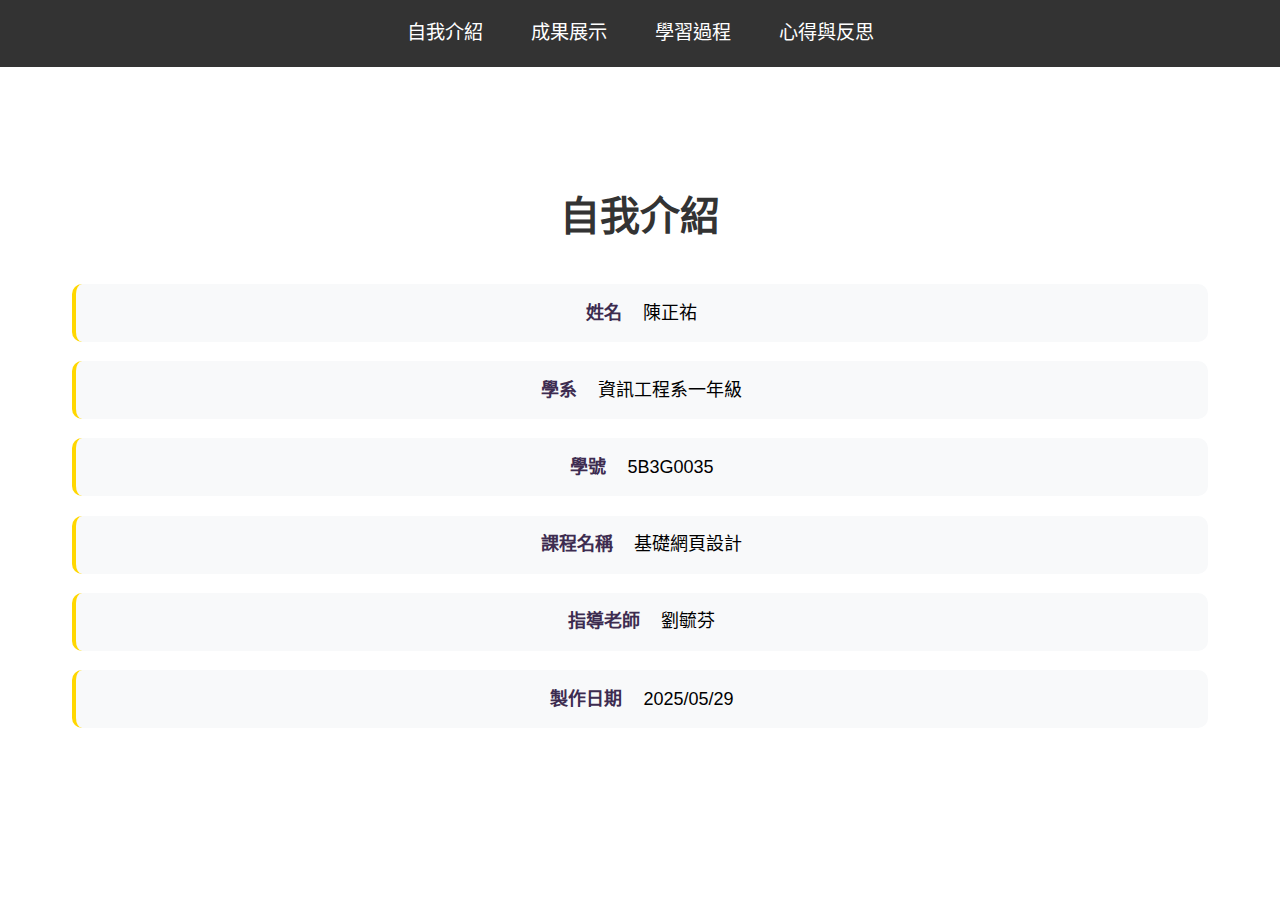
<file: index.html>
<!DOCTYPE html>
<html lang="zh-TW">
<head>
    <meta charset="UTF-8">
    <meta name="viewport" content="width=device-width, initial-scale=1.0">
    <title>我的個人網站</title>
    <link rel="stylesheet" href="styles.css">
    <link rel="stylesheet" href="https://cdnjs.cloudflare.com/ajax/libs/font-awesome/5.15.4/css/all.min.css">
</head>
<body>
    <nav class="navbar">
        <div class="hamburger">
            <i class="fas fa-bars"></i>
        </div>
        <ul class="nav-links">
            <li><a href="#" onclick="showSection('about')">自我介紹</a></li>
            <li><a href="#" onclick="showSection('portfolio')">成果展示</a></li>
            <li><a href="#" onclick="showSection('learning')">學習過程</a></li>
            <li><a href="#" onclick="showSection('thoughts')">心得與反思</a></li>
        </ul>
    </nav>

    <div class="content">
        <section id="about" class="section active">
            <h1>自我介紹</h1>
                <div class="info-item">
                    <span class="label">姓名</span>
                    陳正祐
                </div>
                <div class="info-item">
                    <span class="label">學系</span>
                    資訊工程系一年級
                </div>
                <div class="info-item">
                    <span class="label">學號</span>
                    5B3G0035
                </div>
                <div class="info-item">
                    <span class="label">課程名稱</span>
                    基礎網頁設計
                </div>
                <div class="info-item">
                    <span class="label">指導老師</span>
                    劉毓芬
                </div>
                <div class="info-item">
                    <span class="label">製作日期</span>
                    2025/05/29
                </div>
            </div>
        </section>

        <section id="portfolio" class="section">
            <h1>成果展示</h1>
            <div class="portfolio-container">
                <!-- HTML 作品 -->
                <div class="file-card">
                    <div class="file-icon">
                        <i class="fab fa-html5 html-icon"></i>
                    </div>
                    <h3>HTML 基礎語法練習</h3>
                    <p class="work-description">
                        練習HTML基礎標籤的使用：<br>
                        標題、段落、清單、表格
                    </p>
                    <a href="html結果展示/基礎語法練習.html" class="file-link" target="_blank">查看作品</a>
                </div>

                <div class="file-card">
                    <div class="file-icon">
                        <i class="fab fa-html5 html-icon"></i>
                    </div>
                    <h3>HTML 表單設計</h3>
                    <p class="work-description">
                        製作各種表單元素：<br>
                        輸入框、選單、單選、複選、formspree
                    </p>
                    <a href="html結果展示/表單.html" class="file-link" target="_blank">查看作品</a>
                </div>

                <!-- CSS 作品 -->
                <div class="file-card">
                    <div class="file-icon">
                        <i class="fab fa-css3-alt css-icon"></i>
                    </div>
                    <h3>CSS 陰影效果</h3>
                    <p class="work-description">
                        實作文字和區塊陰影：<br>
                        多重陰影
                    </p>
                    <a href="css結果展示/filter3.html" class="file-link" target="_blank">查看作品</a>
                </div>

                <div class="file-card">
                    <div class="file-icon">
                        <i class="fab fa-css3-alt css-icon"></i>
                    </div>
                    <h3>CSS RWD漢堡設計</h3>
                    <p class="work-description">
                        響應式網頁設計：<br>
                        漢堡選單、文字格式改變
                    </p>
                    <a href="css結果展示/week 12/飛機.html" class="file-link" target="_blank">查看作品</a>
                </div>

                <!-- JavaScript 作品 -->
                <div class="file-card">
                    <div class="file-icon">
                        <i class="fab fa-js js-icon"></i>
                    </div>
                    <h3>JavaScript 甜點選擇投票</h3>
                    <p class="work-description">
                        互動投票系統：<br>
                        投票功能、即時統計
                    </p>
                    <a href="js結果報告/甜點.html" class="file-link" target="_blank">查看作品</a>
                </div>

                <div class="file-card">
                    <div class="file-icon">
                        <i class="fab fa-js js-icon"></i>
                    </div>
                    <h3>JavaScript 成績等級計算</h3>
                    <p class="work-description">
                        成績計算系統：<br>
                        輸入驗證、等級判定
                    </p>
                    <a href="js結果報告/work1.html" class="file-link" target="_blank">查看作品</a>
                </div>
            </div>
        </section>

        <section id="learning" class="section">
            <h1>學習過程</h1>
            <div class="timeline">
                <div class="timeline-item">
                    <h3>初期階段</h3>
                    <p>最開始我是在YouTube上面找影片亂看亂學沒有一個明確的方向跟目標</p>
                </div>
                <div class="timeline-item">
                    <h3>進階學習</h3>
                    <p>剛開始學html、css的時候都感覺還可以懂，到js的時候就開始有點難度了</p>
                </div>
                <div class="timeline-item">
                    <h3>實作階段</h3>
                    <p>老師每周都會教新的內容並且要我們用今天所學的再做一個總結作業出來。我覺得在做網站時使用AI是一個節省時間的方式，但是前提是要懂原理，不然前面都是白學的。而且AI的結果並不是百分百正確，所以還是要自己再做一次確認。</p>
                </div>
            </div>
        </section>

        <section id="thoughts" class="section">
            <h1>心得與反思</h1>
            <div class="reflection">
                <h3>學習心得</h3>
                <p>在這門課程中，我學習到了網頁開發的基礎知識，從最初的HTML結構到CSS樣式，再到JavaScript的互動功能。謝謝老師的教導，讓我學到了很多東西，也讓我對網頁開發有了更深的了解。</p>
                
                <h3>遇到的挑戰</h3>
                <p>在學習過程中，最具挑戰性的部分是理解並使用JavaScript，因為JavaScript的語法跟其他語言不太一樣，所以需要花時間去理解。</p>
                
                <h3>未來展望</h3>
                <p>因為我本身都會在網路上交易虛擬商品，所以我希望未來可以做出一個具有登入帳密系統並且可以網站付款的功能網站。(有嘗試過，但目前都是失敗的)</p>
            </div>
        </section>
    </div>

    <script src="script.js"></script>
</body>
</html>
</file>
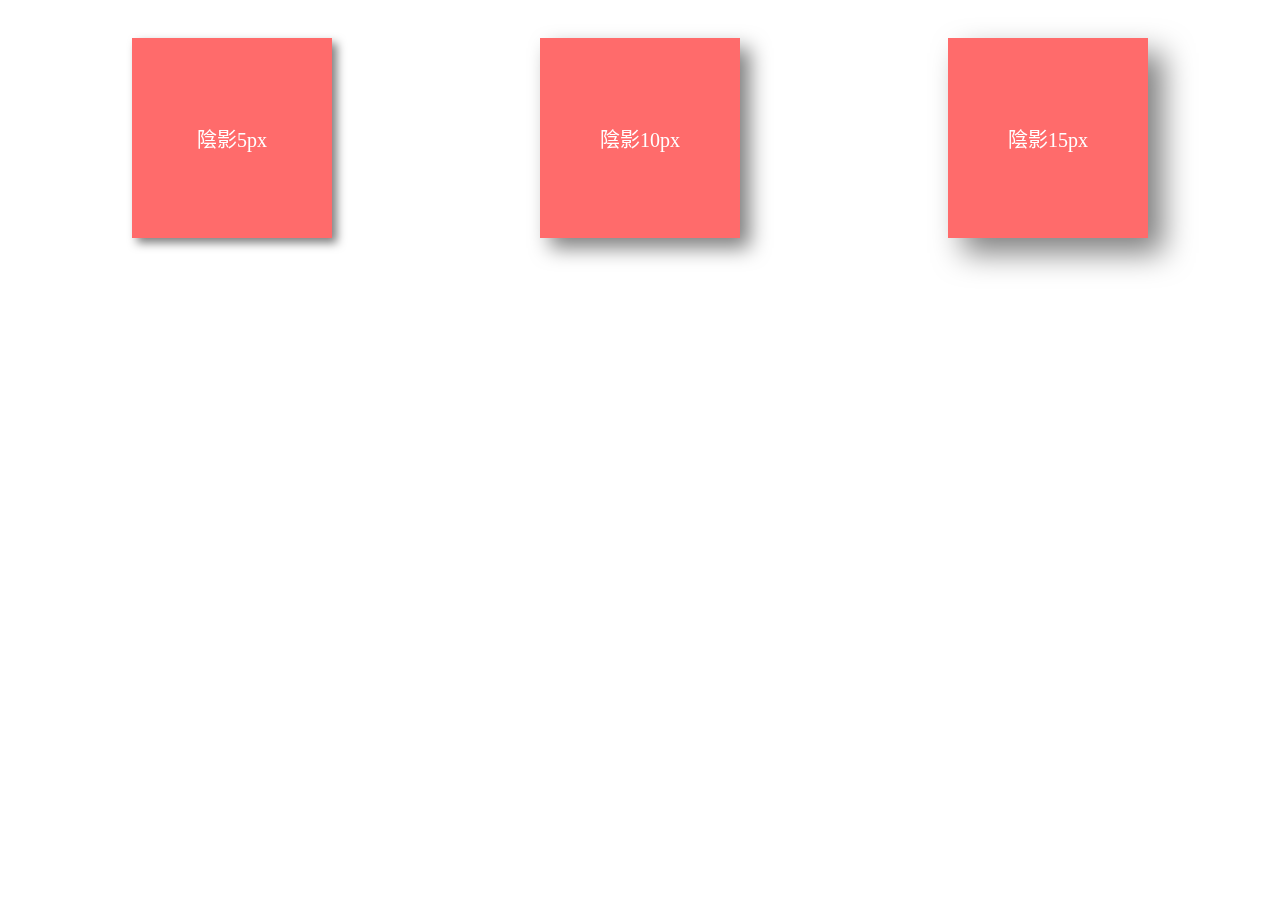
<file: css結果展示/filter3.html>
<!DOCTYPE html>
<html lang="zh-TW">
<head>
    <meta charset="UTF-8">
    <meta name="viewport" content="width=device-width, initial-scale=1.0">
    <title>陰影效果</title>
    <style>
        .shadow-container {
            display: flex;
            justify-content: space-around;
            padding: 20px;
        }
        
        .shadow-item {
            width: 200px;
            height: 200px;
            background-color: #ff6b6b;
            margin: 10px;
            display: flex;
            justify-content: center;
            align-items: center;
            color: white;
            font-size: 20px;
        }

        .shadow-1 {
            filter: drop-shadow(5px 5px 5px rgba(0,0,0,0.5));
        }

        .shadow-2 {
            filter: drop-shadow(10px 10px 10px rgba(0,0,0,0.5));
        }

        .shadow-3 {
            filter: drop-shadow(15px 15px 15px rgba(0,0,0,0.5));
        }
    </style>
</head>
<body>
    <div class="shadow-container">
        <div class="shadow-item shadow-1">陰影5px</div>
        <div class="shadow-item shadow-2">陰影10px</div>
        <div class="shadow-item shadow-3">陰影15px</div>
    </div>
</body>
</html>
</file>
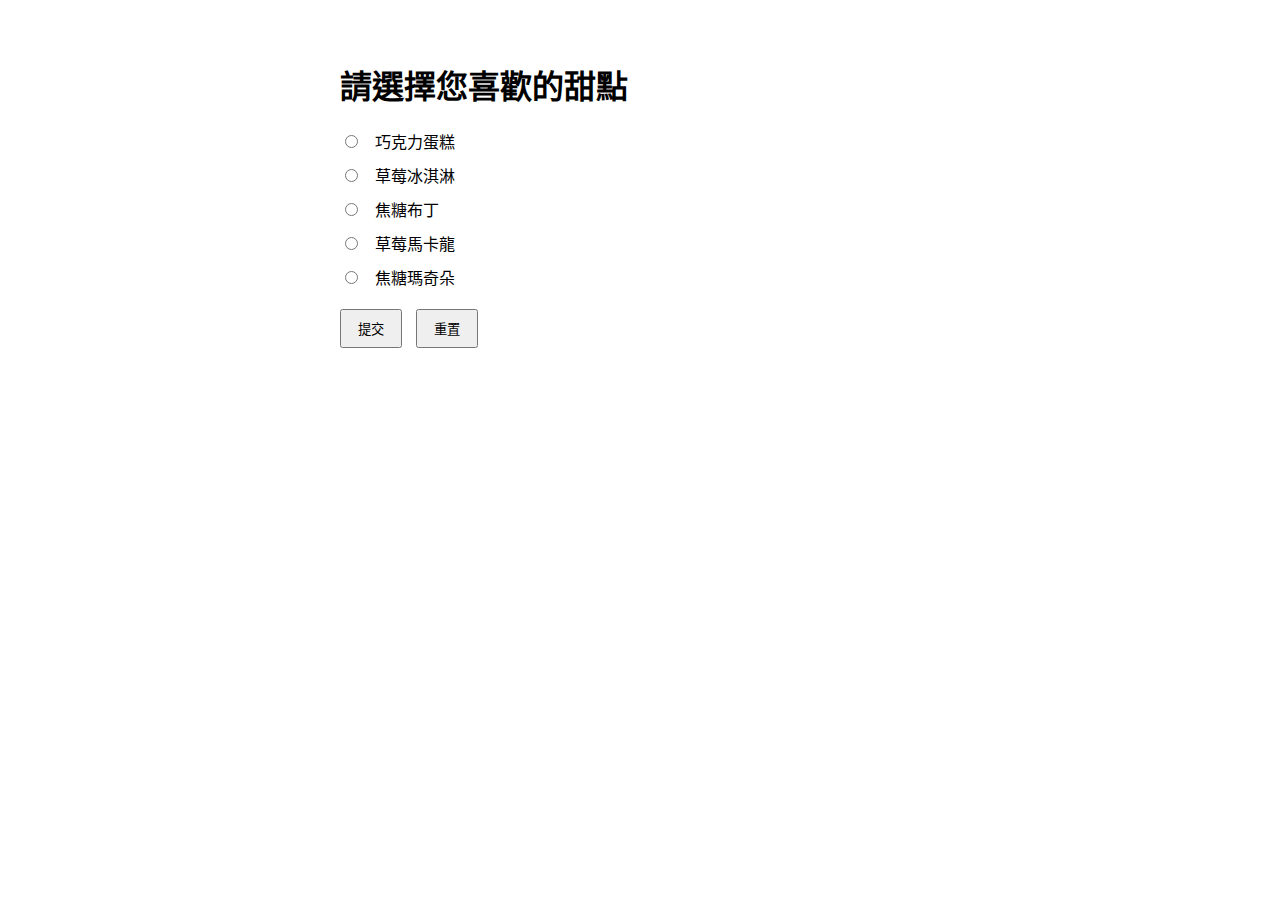
<file: js結果報告/甜點.html>
<!DOCTYPE html>
<html lang="zh-TW">
<head>
    <meta charset="UTF-8">
    <meta name="viewport" content="width=device-width, initial-scale=1.0">
    <title>甜點選擇</title>
    <style>
        body {
            font-family: Arial, sans-serif;
            max-width: 600px;
            margin: 20px auto;
            padding: 20px;
        }
        .form-group {
            margin-bottom: 20px;
        }
        .dessert-option {
            margin: 10px 0;
        }
        .dessert-option label {
            margin-left: 10px;
            cursor: pointer;
        }
        button {
            padding: 8px 16px;
            margin-right: 10px;
            cursor: pointer;
        }
    </style>
</head>
<body>
    <h1>請選擇您喜歡的甜點</h1>
    <div class="form-group">
        <div class="dessert-option">
            <input type="radio" name="dessert" id="cake" value="巧克力蛋糕">
            <label for="cake">巧克力蛋糕</label>
        </div>
        <div class="dessert-option">
            <input type="radio" name="dessert" id="icecream" value="草莓冰淇淋">
            <label for="icecream">草莓冰淇淋</label>
        </div>
        <div class="dessert-option">
            <input type="radio" name="dessert" id="pudding" value="焦糖布丁">
            <label for="pudding">焦糖布丁</label>
        </div>
        <div class="dessert-option">
            <input type="radio" name="dessert" id="macaron" value="草莓馬卡龍">
            <label for="macaron">草莓馬卡龍</label>
        </div>
        <div class="dessert-option">
            <input type="radio" name="dessert" id="tiramisu" value="焦糖瑪奇朵">
            <label for="tiramisu">焦糖瑪奇朵</label>
        </div>
    </div>
    <div class="form-group">
        <button onclick="submitSelection()">提交</button>
        <button onclick="resetSelection()">重置</button>
    </div>

    <script>
        function submitSelection() {
            const selectedDessert = document.querySelector('input[name="dessert"]:checked');
            
            if (!selectedDessert) {
                alert("請選擇一個甜點！");
                return;
            }
            
            const url = new URL(window.location.href);
            url.searchParams.set('dessert', selectedDessert.value);
            window.history.pushState({}, '', url);
            
            alert("你選擇了：" + selectedDessert.value);
        }

        function resetSelection() {
            const radioButtons = document.getElementsByName('dessert');
            radioButtons.forEach(radio => {
                radio.checked = false;
            });
        }
    </script>
</body>
</html>
</file>
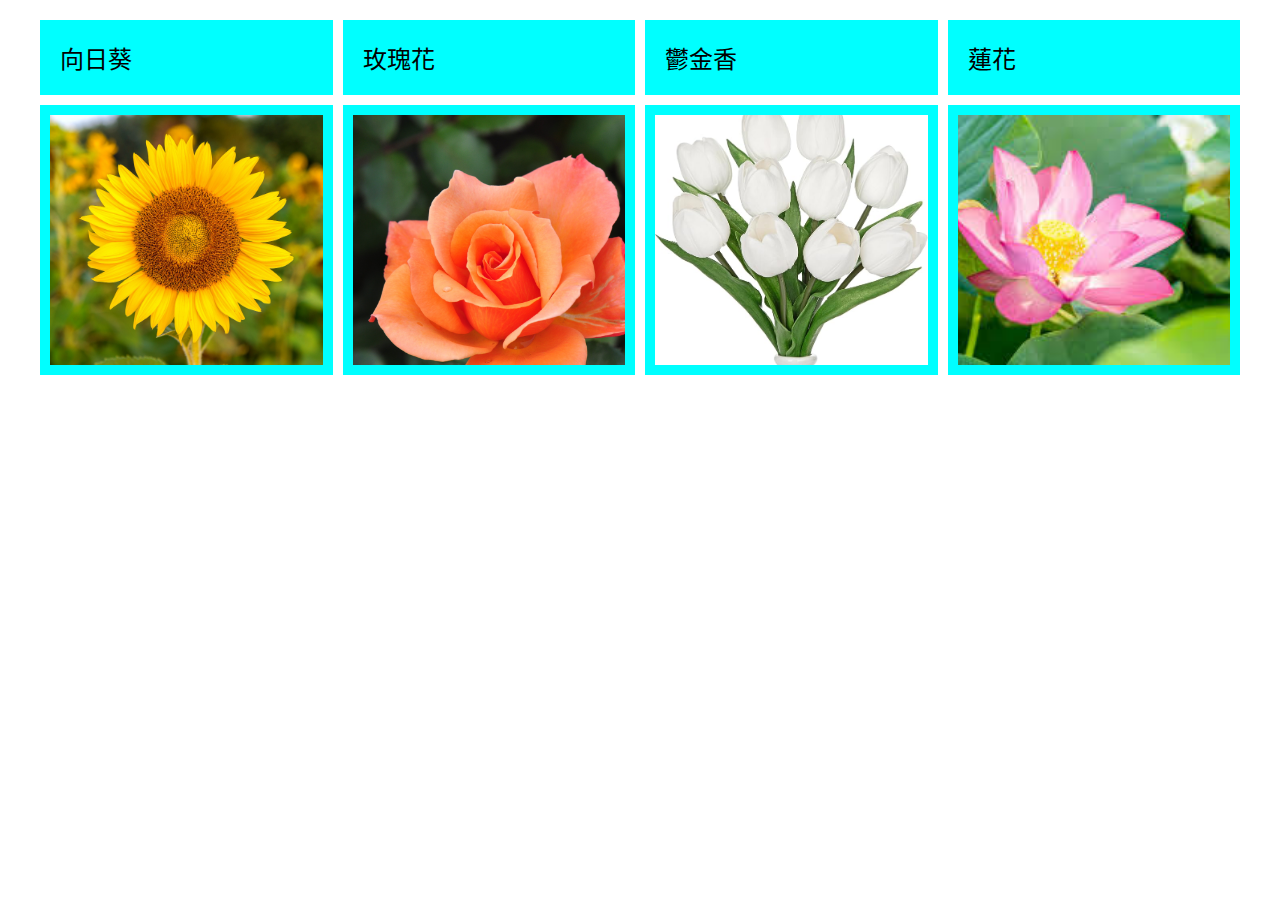
<file: css結果展示/week 12/flower.html>
<!DOCTYPE html>
<html lang="zh-TW">
<head>
    <meta charset="UTF-8">
    <meta name="viewport" content="width=device-width, initial-scale=1.0">
    <title>花卉展示</title>
    <style>
        body {
            margin: 0;
            padding: 20px;
            background-color: #ffffff;
            font-family: Arial, sans-serif;
        }
        .container {
            display: grid;
            grid-template-columns: repeat(4, 1fr);
            gap: 10px;
            max-width: 1200px;
            margin: 0 auto;
        }
        .flower-title {
            background-color: #00ffff;
            padding: 20px;
            text-align: left;
            font-size: 24px;
            margin: 0;
        }
        .flower-image-container {
            background-color: #00ffff;
            padding: 10px;
        }
        .flower-image {
            width: 100%;
            height: 250px;
            object-fit: cover;
            display: block;
        }
    </style>
</head>
<body>
    <div class="container">
        <!-- 第一行：標題 -->
        <div class="flower-title">向日葵</div>
        <div class="flower-title">玫瑰花</div>
        <div class="flower-title">鬱金香</div>
        <div class="flower-title">蓮花</div>
        
        <!-- 第二行：圖片 -->
        <div class="flower-image-container">
            <img src="向日葵.jpg" alt="向日葵" class="flower-image">
        </div>
        <div class="flower-image-container">
            <img src="玫瑰花.jpg" alt="玫瑰花" class="flower-image">
        </div>
        <div class="flower-image-container">
            <img src="鬱金香.jpg" alt="鬱金香" class="flower-image">
        </div>
        <div class="flower-image-container">
            <img src="蓮花.jpg" alt="蓮花" class="flower-image">
        </div>
    </div>
</body>
</html>
</file>
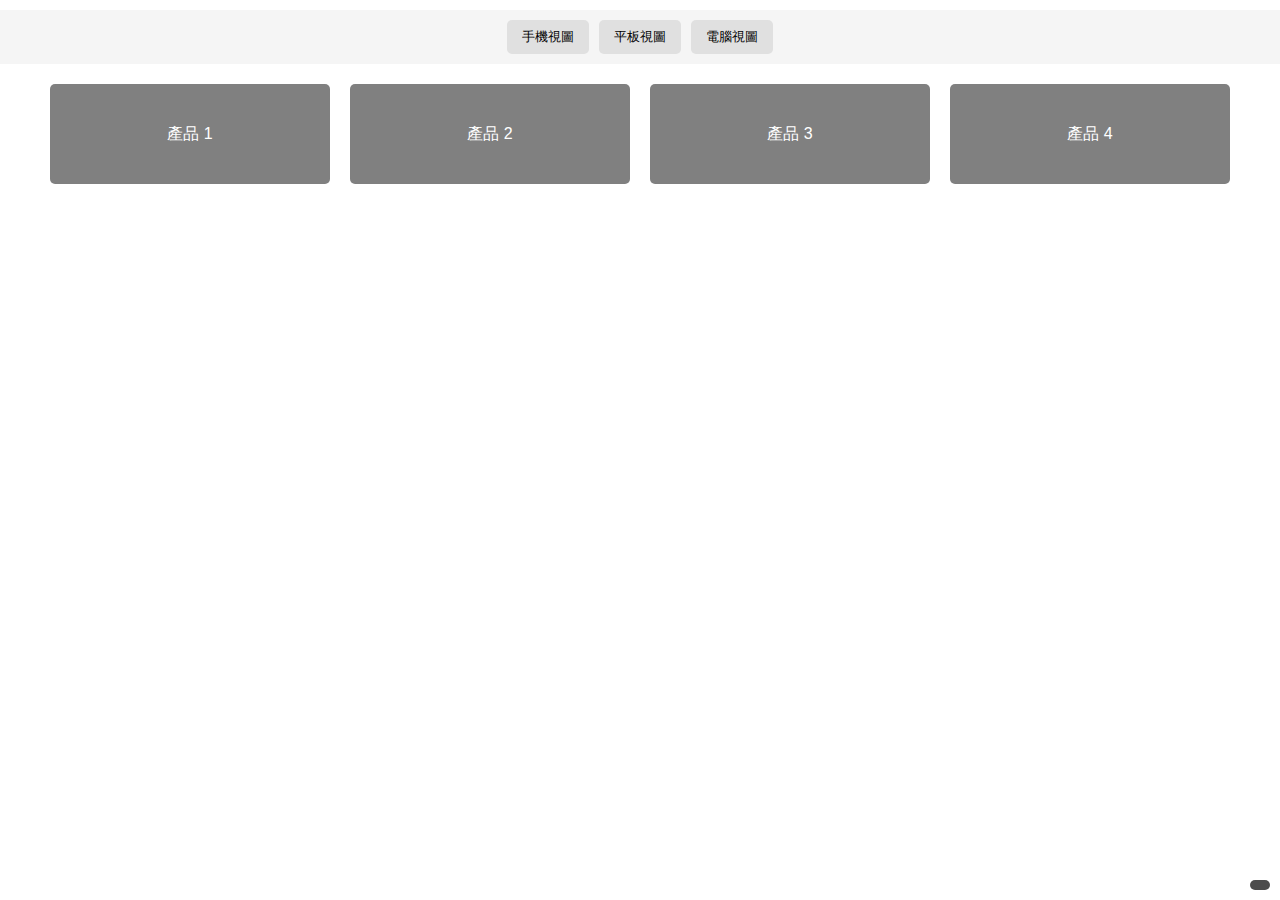
<file: css結果展示/week 12/rwd-layout.html>
<!DOCTYPE html>
<html>
<head>
    <meta charset="UTF-8">
    <meta name="viewport" content="width=device-width, initial-scale=1.0">
    <title>RWD Layout</title>
    <link rel="stylesheet" href="rwd-layout.css">
</head>
<body>
    <div class="viewport-controls">
        <button class="view-btn" data-width="500">手機視圖</button>
        <button class="view-btn" data-width="1000">平板視圖</button>
        <button class="view-btn" data-width="1251">電腦視圖</button>
    </div>

    <div id="view-indicator" class="view-indicator"></div>

    <div class="list">
        <div class="item">產品 1</div>
        <div class="item">產品 2</div>
        <div class="item">產品 3</div>
        <div class="item">產品 4</div>
    </div>

    <script>
        document.querySelectorAll('.view-btn').forEach(button => {
            button.addEventListener('click', function() {
                const width = this.getAttribute('data-width');
                const viewIndicator = document.getElementById('view-indicator');
                
                // 重置所有按鈕的狀態
                document.querySelectorAll('.view-btn').forEach(btn => {
                    btn.classList.remove('active');
                });
                
                // 激活當前按鈕
                this.classList.add('active');
                
                // 調整視口大小和顯示指示器
                if (width === '100%') {
                    // 重置視口
                    document.querySelector('meta[name="viewport"]').setAttribute('content', 'width=device-width, initial-scale=1.0');
                    document.body.style.width = '';
                    document.body.style.margin = '';
                    document.body.style.boxShadow = '';
                    document.body.style.padding = '';
                    document.body.style.borderRadius = '';
                    document.body.style.backgroundColor = '';
                    viewIndicator.textContent = '';
                    
                    // 移除設備標籤
                    const deviceLabel = document.getElementById('device-label');
                    if (deviceLabel) {
                        deviceLabel.remove();
                    }
                } else {
                    // 設置固定寬度和外框
                    document.body.style.width = width + 'px';
                    document.body.style.margin = '20px auto';
                    document.body.style.boxShadow = '0 0 20px rgba(0, 0, 0, 0.5)';
                    document.body.style.padding = '10px';
                    document.body.style.borderRadius = '10px';
                    document.body.style.backgroundColor = '#fff';
                    viewIndicator.textContent = `當前視圖寬度: ${width}px`;
                    
                    // 創建或更新設備標籤
                    let deviceLabel = document.getElementById('device-label');
                    if (!deviceLabel) {
                        deviceLabel = document.createElement('div');
                        deviceLabel.id = 'device-label';
                        document.body.prepend(deviceLabel);
                    }
                    
                    // 設置樣式和顯示設備類型，但不應用樣式變化
                    if (parseInt(width) <= 500) {
                        deviceLabel.textContent = '手機視圖';
                        deviceLabel.className = 'device-label mobile-label';
                    } else if (parseInt(width) <= 1250) {
                        deviceLabel.textContent = '平板視圖';
                        deviceLabel.className = 'device-label tablet-label';
                    } else {
                        deviceLabel.textContent = '電腦視圖';
                        deviceLabel.className = 'device-label desktop-label';
                    }
                }
            });
        });
        
        // 預設設置為完整視圖
        document.querySelector('[data-width="100%"]').classList.add('active');
    </script>
    
    <style>
        /* 視圖控制按鈕樣式 */
        .viewport-controls {
            display: flex;
            justify-content: center;
            margin: 10px 0;
            padding: 10px;
            background-color: #f5f5f5;
            position: sticky;
            top: 0;
            z-index: 100;
        }

        .view-btn {
            border: none;
            background-color: #e0e0e0;
            margin: 0 5px;
            padding: 8px 15px;
            border-radius: 5px;
            cursor: pointer;
            transition: all 0.3s ease;
        }

        .view-btn:hover {
            background-color: #d0d0d0;
        }

        .view-btn.active {
            background-color: #4CAF50;
            color: white;
        }
        
        /* 視圖指示器樣式 */
        .view-indicator {
            position: fixed;
            bottom: 10px;
            right: 10px;
            background-color: rgba(0,0,0,0.7);
            color: white;
            padding: 5px 10px;
            border-radius: 5px;
            font-size: 12px;
            z-index: 1000;
        }
        
        /* 設備標籤樣式 */
        .device-label {
            text-align: center;
            padding: 5px;
            margin-bottom: 10px;
            border-radius: 5px;
            font-weight: bold;
            color: white;
        }
        
        .mobile-label {
            background-color: #FF5722;
        }
        
        .tablet-label {
            background-color: #2196F3;
        }
        
        .desktop-label {
            background-color: #4CAF50;
        }
    </style>
</body>
</html>
</file>
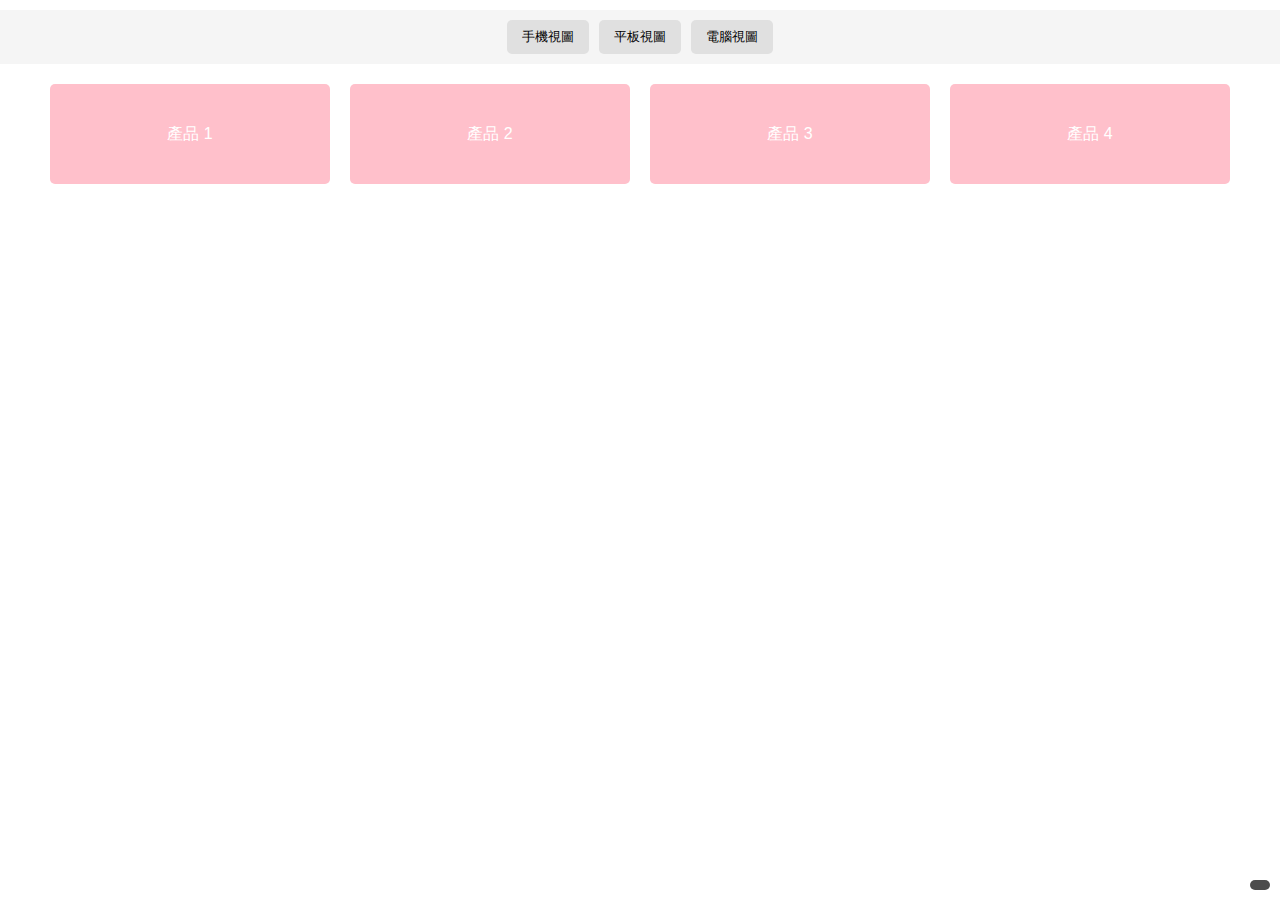
<file: css結果展示/week 12/rwd-layout2.html>
<!DOCTYPE html>
<html>
<head>
    <meta charset="UTF-8">
    <meta name="viewport" content="width=device-width, initial-scale=1.0">
    <title>RWD rwd-layout2</title>
    <link rel="stylesheet" href="rwd-layout2.css">
</head>
<body>
    <div class="viewport-controls">
        <button class="view-btn" data-width="500">手機視圖</button>
        <button class="view-btn" data-width="1000">平板視圖</button>
        <button class="view-btn" data-width="1251">電腦視圖</button>
    </div>

    <div id="view-indicator" class="view-indicator"></div>

    <div class="list">
        <div class="item">產品 1</div>
        <div class="item">產品 2</div>
        <div class="item">產品 3</div>
        <div class="item">產品 4</div>
    </div>

    <script>
        document.querySelectorAll('.view-btn').forEach(button => {
            button.addEventListener('click', function() {
                const width = this.getAttribute('data-width');
                const viewIndicator = document.getElementById('view-indicator');
                
                // 重置所有按鈕的狀態
                document.querySelectorAll('.view-btn').forEach(btn => {
                    btn.classList.remove('active');
                });
                
                // 激活當前按鈕
                this.classList.add('active');
                
                // 調整視口大小和顯示指示器
                if (width === '100%') {
                    // 重置視口
                    document.querySelector('meta[name="viewport"]').setAttribute('content', 'width=device-width, initial-scale=1.0');
                    document.body.style.width = '';
                    document.body.style.margin = '';
                    document.body.style.boxShadow = '';
                    document.body.style.padding = '';
                    document.body.style.borderRadius = '';
                    document.body.style.backgroundColor = '';
                    viewIndicator.textContent = '';
                    
                    // 移除所有媒體查詢類
                    document.body.classList.remove('mobile-view', 'tablet-view', 'desktop-view');
                    
                    // 移除設備標籤
                    const deviceLabel = document.getElementById('device-label');
                    if (deviceLabel) {
                        deviceLabel.remove();
                    }
                } else {
                    // 設置固定寬度和外框
                    document.body.style.width = width + 'px';
                    document.body.style.margin = '20px auto';
                    document.body.style.boxShadow = '0 0 20px rgba(0, 0, 0, 0.5)';
                    document.body.style.padding = '10px';
                    document.body.style.borderRadius = '10px';
                    document.body.style.backgroundColor = '#fff';
                    viewIndicator.textContent = `當前視圖寬度: ${width}px`;
                    
                    // 添加對應的媒體查詢類
                    document.body.classList.remove('mobile-view', 'tablet-view', 'desktop-view');
                    
                    // 創建或更新設備標籤
                    let deviceLabel = document.getElementById('device-label');
                    if (!deviceLabel) {
                        deviceLabel = document.createElement('div');
                        deviceLabel.id = 'device-label';
                        document.body.prepend(deviceLabel);
                    }
                    
                    // 設置樣式和顯示設備類型
                    if (parseInt(width) <= 500) {
                        document.body.classList.add('mobile-view');
                        deviceLabel.textContent = '手機視圖';
                        deviceLabel.className = 'device-label mobile-label';
                    } else if (parseInt(width) <= 1250) {
                        document.body.classList.add('tablet-view');
                        deviceLabel.textContent = '平板視圖';
                        deviceLabel.className = 'device-label tablet-label';
                    } else {
                        document.body.classList.add('desktop-view');
                        deviceLabel.textContent = '電腦視圖';
                        deviceLabel.className = 'device-label desktop-label';
                    }
                }
            });
        });
        
        // 預設設置為完整視圖
        document.querySelector('[data-width="100%"]').classList.add('active');
    </script>
    
    <style>
        /* 視圖控制按鈕樣式 */
        .viewport-controls {
            display: flex;
            justify-content: center;
            margin: 10px 0;
            padding: 10px;
            background-color: #f5f5f5;
            position: sticky;
            top: 0;
            z-index: 100;
        }

        .view-btn {
            border: none;
            background-color: #e0e0e0;
            margin: 0 5px;
            padding: 8px 15px;
            border-radius: 5px;
            cursor: pointer;
            transition: all 0.3s ease;
        }

        .view-btn:hover {
            background-color: #d0d0d0;
        }

        .view-btn.active {
            background-color: #4CAF50;
            color: white;
        }
        
        /* 視圖指示器樣式 */
        .view-indicator {
            position: fixed;
            bottom: 10px;
            right: 10px;
            background-color: rgba(0,0,0,0.7);
            color: white;
            padding: 5px 10px;
            border-radius: 5px;
            font-size: 12px;
            z-index: 1000;
        }
        
        /* 設備標籤樣式 */
        .device-label {
            text-align: center;
            padding: 5px;
            margin-bottom: 10px;
            border-radius: 5px;
            font-weight: bold;
            color: white;
        }
        
        .mobile-label {
            background-color: #FF5722;
        }
        
        .tablet-label {
            background-color: #2196F3;
        }
        
        .desktop-label {
            background-color: #4CAF50;
        }
        
        /* 手機視圖樣式 */
        .mobile-view .item {
            width: 90% !important;
        }
        
        /* 平板視圖樣式 */
        .tablet-view .item {
            width: 45% !important;
        }
    </style>
</body>
</html>
</file>
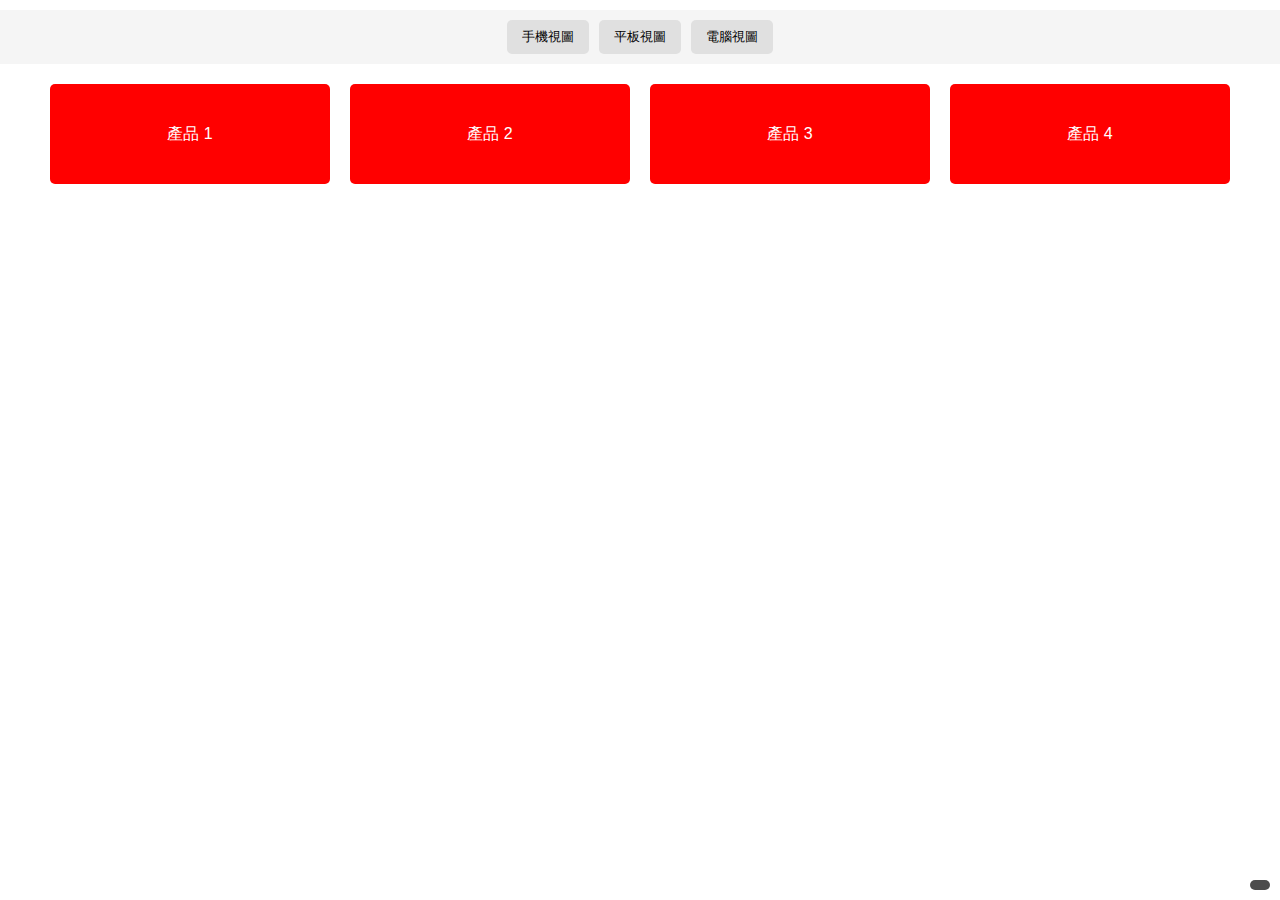
<file: css結果展示/week 12/rwd-layout3.html>
<!DOCTYPE html>
<html>
<head>
    <meta charset="UTF-8">
    <meta name="viewport" content="width=device-width, initial-scale=1.0">
    <title>RWD rwd-layout3</title>
    <link rel="stylesheet" href="rwd-layout3.css">
</head>
<body>
    <div class="viewport-controls">
        <button class="view-btn" data-width="500">手機視圖</button>
        <button class="view-btn" data-width="1000">平板視圖</button>
        <button class="view-btn" data-width="1251">電腦視圖</button>
    </div>

    <div id="view-indicator" class="view-indicator"></div>

    <div class="list">
        <div class="item">產品 1</div>
        <div class="item">產品 2</div>
        <div class="item">產品 3</div>
        <div class="item">產品 4</div>
    </div>

    <script>
        document.querySelectorAll('.view-btn').forEach(button => {
            button.addEventListener('click', function() {
                const width = this.getAttribute('data-width');
                const viewIndicator = document.getElementById('view-indicator');
                
                // 重置所有按鈕的狀態
                document.querySelectorAll('.view-btn').forEach(btn => {
                    btn.classList.remove('active');
                });
                
                // 激活當前按鈕
                this.classList.add('active');
                
                // 調整視口大小和顯示指示器
                if (width === '100%') {
                    // 重置視口
                    document.querySelector('meta[name="viewport"]').setAttribute('content', 'width=device-width, initial-scale=1.0');
                    document.body.style.width = '';
                    document.body.style.margin = '';
                    document.body.style.boxShadow = '';
                    document.body.style.padding = '';
                    document.body.style.borderRadius = '';
                    document.body.style.backgroundColor = '';
                    viewIndicator.textContent = '';
                    
                    // 移除所有媒體查詢類
                    document.body.classList.remove('mobile-view', 'tablet-view', 'desktop-view');
                    
                    // 移除設備標籤
                    const deviceLabel = document.getElementById('device-label');
                    if (deviceLabel) {
                        deviceLabel.remove();
                    }
                } else {
                    // 設置固定寬度和外框
                    document.body.style.width = width + 'px';
                    document.body.style.margin = '20px auto';
                    document.body.style.boxShadow = '0 0 20px rgba(0, 0, 0, 0.5)';
                    document.body.style.padding = '10px';
                    document.body.style.borderRadius = '10px';
                    document.body.style.backgroundColor = '#fff';
                    viewIndicator.textContent = `當前視圖寬度: ${width}px`;
                    
                    // 添加對應的媒體查詢類
                    document.body.classList.remove('mobile-view', 'tablet-view', 'desktop-view');
                    
                    // 創建或更新設備標籤
                    let deviceLabel = document.getElementById('device-label');
                    if (!deviceLabel) {
                        deviceLabel = document.createElement('div');
                        deviceLabel.id = 'device-label';
                        document.body.prepend(deviceLabel);
                    }
                    
                    // 設置樣式和顯示設備類型
                    if (parseInt(width) <= 500) {
                        document.body.classList.add('mobile-view');
                        deviceLabel.textContent = '手機視圖';
                        deviceLabel.className = 'device-label mobile-label';
                    } else if (parseInt(width) <= 1250) {
                        document.body.classList.add('tablet-view');
                        deviceLabel.textContent = '平板視圖';
                        deviceLabel.className = 'device-label tablet-label';
                    } else {
                        document.body.classList.add('desktop-view');
                        deviceLabel.textContent = '電腦視圖';
                        deviceLabel.className = 'device-label desktop-label';
                    }
                }
            });
        });
        
        // 預設設置為完整視圖
        document.querySelector('[data-width="100%"]').classList.add('active');
    </script>
    
    <style>
        /* 視圖控制按鈕樣式 */
        .viewport-controls {
            display: flex;
            justify-content: center;
            margin: 10px 0;
            padding: 10px;
            background-color: #f5f5f5;
            position: sticky;
            top: 0;
            z-index: 100;
        }

        .view-btn {
            border: none;
            background-color: #e0e0e0;
            margin: 0 5px;
            padding: 8px 15px;
            border-radius: 5px;
            cursor: pointer;
            transition: all 0.3s ease;
        }

        .view-btn:hover {
            background-color: #d0d0d0;
        }

        .view-btn.active {
            background-color: #4CAF50;
            color: white;
        }
        
        /* 視圖指示器樣式 */
        .view-indicator {
            position: fixed;
            bottom: 10px;
            right: 10px;
            background-color: rgba(0,0,0,0.7);
            color: white;
            padding: 5px 10px;
            border-radius: 5px;
            font-size: 12px;
            z-index: 1000;
        }
        
        /* 設備標籤樣式 */
        .device-label {
            text-align: center;
            padding: 5px;
            margin-bottom: 10px;
            border-radius: 5px;
            font-weight: bold;
            color: white;
        }
        
        .mobile-label {
            background-color: #FF5722;
        }
        
        .tablet-label {
            background-color: #2196F3;
        }
        
        .desktop-label {
            background-color: #4CAF50;
        }
        
        /* 手機視圖樣式 */
        .mobile-view .item {
            width: 90% !important;
        }
        
        /* 平板視圖樣式 */
        .tablet-view .item {
            width: 45% !important;
        }
    </style>
</body>
</html>
</file>
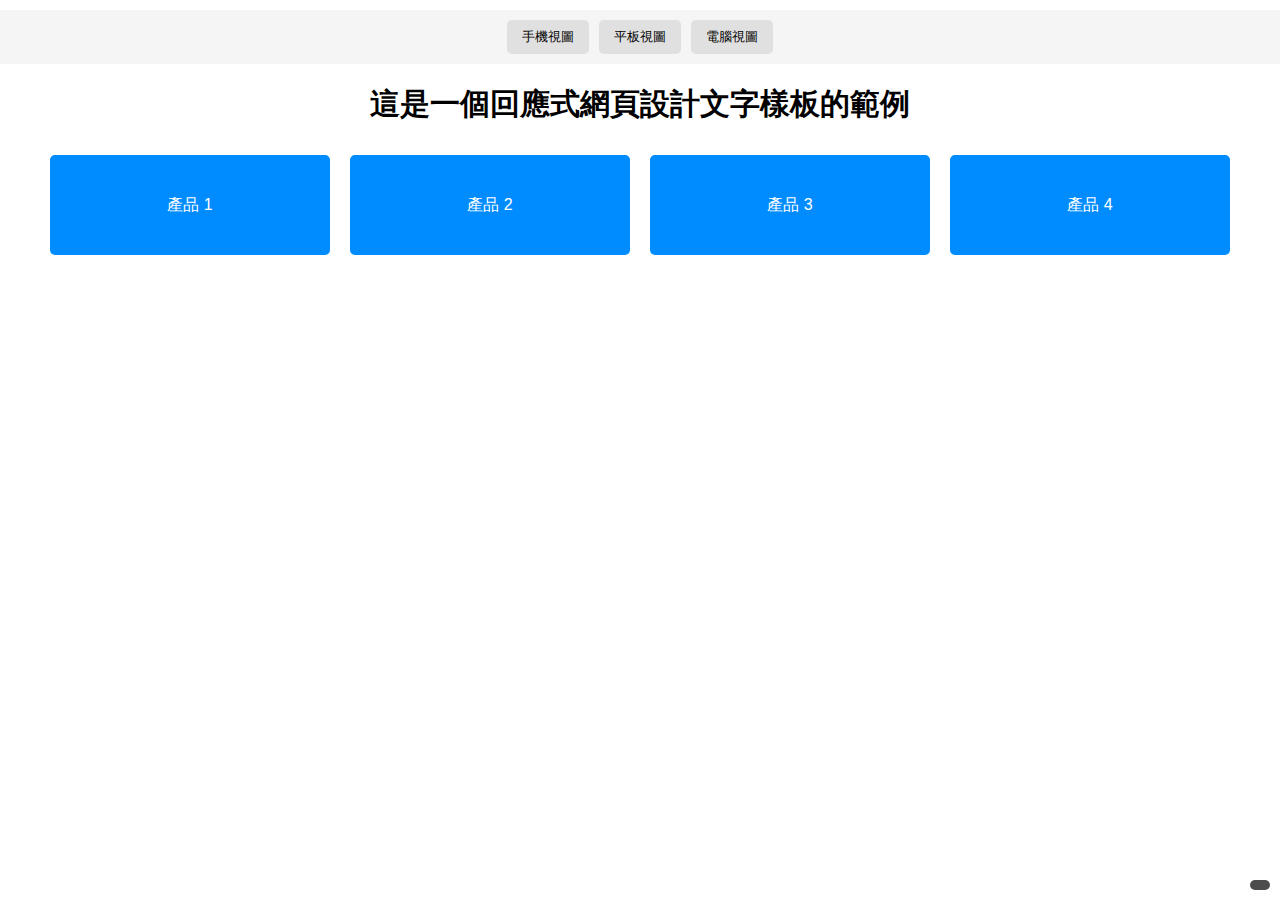
<file: css結果展示/week 12/rwd-layout4.html>
<!DOCTYPE html>
<html lang="en">
<head>
    <meta charset="UTF-8">
    <meta name="viewport" content="width=device-width, initial-scale=1.0">
    <title>RWD 回應式網頁切版</title>
    <link rel="stylesheet" type="text/css" href="rwd-layout4.css" />
</head>
<body>
    <div class="viewport-controls">
        <button class="view-btn" data-width="500">手機視圖</button>
        <button class="view-btn" data-width="1000">平板視圖</button>
        <button class="view-btn" data-width="1251">電腦視圖</button>
    </div>

    <div id="view-indicator" class="view-indicator"></div>

    <div class="headline">這是一個回應式網頁設計文字樣板的範例</div>
    <div class="list">
        <div class="item">產品 1</div>
        <div class="item">產品 2</div>
        <div class="item">產品 3</div>
        <div class="item">產品 4</div>
    </div>

    <script>
        document.querySelectorAll('.view-btn').forEach(button => {
            button.addEventListener('click', function() {
                const width = this.getAttribute('data-width');
                const viewIndicator = document.getElementById('view-indicator');
                
                // 重置所有按钮的活跃状态
                document.querySelectorAll('.view-btn').forEach(btn => {
                    btn.classList.remove('active');
                });
                
                // 激活当前按钮
                this.classList.add('active');
                
                // 调整视口大小和显示指示器
                if (width === '100%') {
                    // 重置视口
                    document.querySelector('meta[name="viewport"]').setAttribute('content', 'width=device-width, initial-scale=1.0');
                    document.body.style.width = '';
                    document.body.style.margin = '';
                    document.body.style.boxShadow = '';
                    document.body.style.padding = '';
                    document.body.style.borderRadius = '';
                    document.body.style.backgroundColor = '';
                    viewIndicator.textContent = '';
                    
                    // 移除所有媒体查询类
                    document.body.classList.remove('mobile-view', 'tablet-view', 'desktop-view');
                    
                    // 移除设备标签
                    const deviceLabel = document.getElementById('device-label');
                    if (deviceLabel) {
                        deviceLabel.remove();
                    }
                } else {
                    // 设置固定宽度和外框
                    document.body.style.width = width + 'px';
                    document.body.style.margin = '20px auto';
                    document.body.style.boxShadow = '0 0 20px rgba(0, 0, 0, 0.5)';
                    document.body.style.padding = '10px';
                    document.body.style.borderRadius = '10px';
                    document.body.style.backgroundColor = '#fff';
                    viewIndicator.textContent = `當前視圖寬度: ${width}px`;
                    
                    // 添加对应的媒体查询类
                    document.body.classList.remove('mobile-view', 'tablet-view', 'desktop-view');
                    
                    // 创建或更新设备标签
                    let deviceLabel = document.getElementById('device-label');
                    if (!deviceLabel) {
                        deviceLabel = document.createElement('div');
                        deviceLabel.id = 'device-label';
                        document.body.prepend(deviceLabel);
                    }
                    
                    // 设置样式和显示设备类型
                    if (parseInt(width) <= 500) {
                        document.body.classList.add('mobile-view');
                        deviceLabel.textContent = '手機視圖';
                        deviceLabel.className = 'device-label mobile-label';
                    } else if (parseInt(width) <= 1250) {
                        document.body.classList.add('tablet-view');
                        deviceLabel.textContent = '平板視圖';
                        deviceLabel.className = 'device-label tablet-label';
                    } else {
                        document.body.classList.add('desktop-view');
                        deviceLabel.textContent = '電腦視圖';
                        deviceLabel.className = 'device-label desktop-label';
                    }
                }
            });
        });
        
        // 默认设置为完整视图
        document.querySelector('[data-width="100%"]').classList.add('active');
    </script>
    
    <style>
        /* 视图控制按钮样式 */
        .viewport-controls {
            display: flex;
            justify-content: center;
            margin: 10px 0;
            padding: 10px;
            background-color: #f5f5f5;
            position: sticky;
            top: 0;
            z-index: 100;
        }

        .view-btn {
            border: none;
            background-color: #e0e0e0;
            margin: 0 5px;
            padding: 8px 15px;
            border-radius: 5px;
            cursor: pointer;
            transition: all 0.3s ease;
        }

        .view-btn:hover {
            background-color: #d0d0d0;
        }

        .view-btn.active {
            background-color: #4CAF50;
            color: white;
        }
        
        /* 视图指示器样式 */
        .view-indicator {
            position: fixed;
            bottom: 10px;
            right: 10px;
            background-color: rgba(0,0,0,0.7);
            color: white;
            padding: 5px 10px;
            border-radius: 5px;
            font-size: 12px;
            z-index: 1000;
        }
        
        /* 设备标签样式 */
        .device-label {
            text-align: center;
            padding: 5px;
            margin-bottom: 10px;
            border-radius: 5px;
            font-weight: bold;
            color: white;
        }
        
        .mobile-label {
            background-color: #FF5722;
        }
        
        .tablet-label {
            background-color: #2196F3;
        }
        
        .desktop-label {
            background-color: #4CAF50;
        }
        
        /* 手机视图样式 */
        .mobile-view .headline {
            font-size: 18px !important;
        }
        
        .mobile-view .item {
            width: 90% !important;
        }
        
        /* 平板视图样式 */
        .tablet-view .headline {
            font-size: 24px !important;
        }
        
        .tablet-view .item {
            width: 45% !important;
        }
    </style>
</body>
</html>
</file>
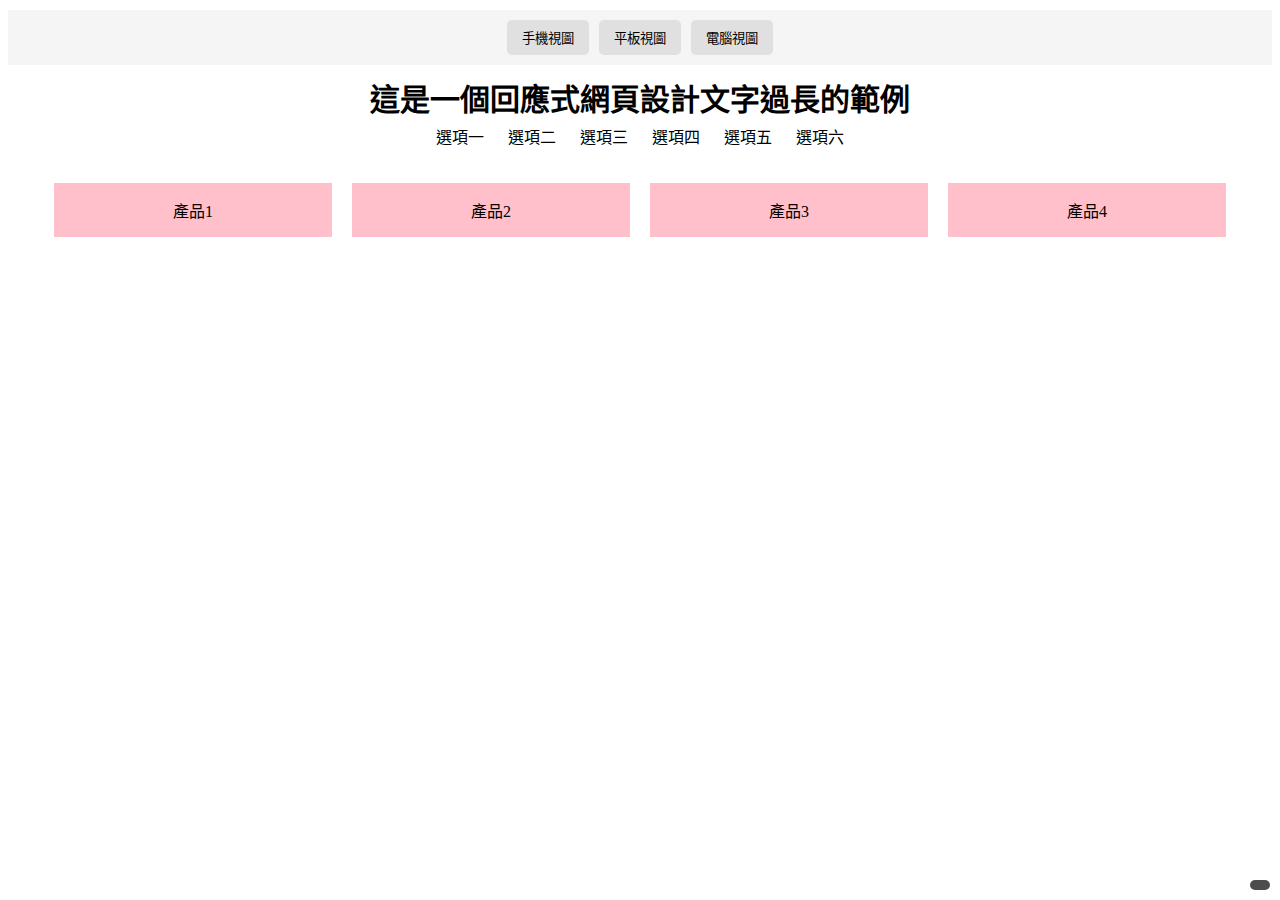
<file: css結果展示/week 12/rwd-practice.html>
<!DOCTYPE html>
<html lang="zh-TW">
<head>
    <meta charset="UTF-8">
    <meta name="viewport" content="width=device-width, initial-scale=1.0">
    <title>RWD練習網頁</title>
    <link rel="stylesheet" type="text/css" href="rwd-practice.css" />
</head>
<body>
    <div class="viewport-controls">
        <button class="view-btn" data-width="480">手機視圖</button>
        <button class="view-btn" data-width="768">平板視圖</button>
        <button class="view-btn" data-width="1201">電腦視圖</button>
    </div>

    <div class="headline">這是一個回應式網頁設計文字過長的範例</div>
    
    <div class="desktop-menu">
        <div class="menu-item">選項一</div>
        <div class="menu-item">選項二</div>
        <div class="menu-item">選項三</div>
        <div class="menu-item">選項四</div>
        <div class="menu-item">選項五</div>
        <div class="menu-item">選項六</div>
    </div>
    
    <div class="mobil-menu">
        <div class="menu-item">選項一</div>
        <div class="menu-item">選項二</div>
        <div class="menu-item">選項三</div>
        <div class="menu-item">選項四</div>
        <div class="menu-item">選項五</div>
        <div class="menu-item">選項六</div>
    </div>
    
    <div class="product-list">
        <div class="product">產品1</div>
        <div class="product">產品2</div>
        <div class="product">產品3</div>
        <div class="product">產品4</div>
    </div>

    <div id="view-indicator" class="view-indicator"></div>

    <script>
        document.querySelectorAll('.view-btn').forEach(button => {
            button.addEventListener('click', function() {
                const width = this.getAttribute('data-width');
                const viewIndicator = document.getElementById('view-indicator');
                
                // 重置所有按钮的活跃状态
                document.querySelectorAll('.view-btn').forEach(btn => {
                    btn.classList.remove('active');
                });
                
                // 激活当前按钮
                this.classList.add('active');
                
                // 调整视口大小和显示指示器
                if (width === '100%') {
                    // 重置视口
                    document.querySelector('meta[name="viewport"]').setAttribute('content', 'width=device-width, initial-scale=1.0');
                    document.body.style.width = '';
                    document.body.style.margin = '';
                    document.body.style.boxShadow = '';
                    document.body.style.padding = '';
                    document.body.style.borderRadius = '';
                    document.body.style.backgroundColor = '';
                    viewIndicator.textContent = '';
                    
                    // 移除所有媒体查询类
                    document.body.classList.remove('mobile-view', 'tablet-view', 'desktop-view');
                    
                    // 移除设备标签
                    const deviceLabel = document.getElementById('device-label');
                    if (deviceLabel) {
                        deviceLabel.remove();
                    }
                } else {
                    // 设置固定宽度和外框
                    document.body.style.width = width + 'px';
                    document.body.style.margin = '20px auto';
                    document.body.style.boxShadow = '0 0 20px rgba(0, 0, 0, 0.5)';
                    document.body.style.padding = '10px';
                    document.body.style.borderRadius = '10px';
                    document.body.style.backgroundColor = '#fff';
                    viewIndicator.textContent = `當前視圖寬度: ${width}px`;
                    
                    // 添加对应的媒体查询类
                    document.body.classList.remove('mobile-view', 'tablet-view', 'desktop-view');
                    
                    // 创建或更新设备标签
                    let deviceLabel = document.getElementById('device-label');
                    if (!deviceLabel) {
                        deviceLabel = document.createElement('div');
                        deviceLabel.id = 'device-label';
                        document.body.prepend(deviceLabel);
                    }
                    
                    // 设置样式和显示设备类型
                    if (parseInt(width) <= 480) {
                        document.body.classList.add('mobile-view');
                        deviceLabel.textContent = '手機視圖';
                        deviceLabel.className = 'device-label mobile-label';
                    } else if (parseInt(width) <= 768) {
                        document.body.classList.add('tablet-view');
                        deviceLabel.textContent = '平板視圖';
                        deviceLabel.className = 'device-label tablet-label';
                    } else {
                        document.body.classList.add('desktop-view');
                        deviceLabel.textContent = '電腦視圖';
                        deviceLabel.className = 'device-label desktop-label';
                    }
                }
            });
        });
        
        // 默认设置为完整视图
        document.querySelector('[data-width="100%"]').classList.add('active');
    </script>
    
    <style>
        /* 视图指示器样式 */
        .view-indicator {
            position: fixed;
            bottom: 10px;
            right: 10px;
            background-color: rgba(0,0,0,0.7);
            color: white;
            padding: 5px 10px;
            border-radius: 5px;
            font-size: 12px;
            z-index: 1000;
        }
        
        /* 设备标签样式 */
        .device-label {
            text-align: center;
            padding: 5px;
            margin-bottom: 10px;
            border-radius: 5px;
            font-weight: bold;
            color: white;
        }
        
        .mobile-label {
            background-color: #FF5722;
        }
        
        .tablet-label {
            background-color: #2196F3;
        }
        
        .desktop-label {
            background-color: #4CAF50;
        }
        
        /* 手机视图样式 */
        .mobile-view .headline {
            font-size: 20px !important;
        }
        
        .mobile-view .desktop-menu {
            display: none !important;
        }
        
        .mobile-view .mobil-menu {
            display: block !important;
        }
        
        .mobile-view .product {
            width: 90% !important;
        }
        
        /* 平板视图样式 */
        .tablet-view .headline {
            font-size: 24px !important;
        }
        
        .tablet-view .desktop-menu {
            display: none !important;
        }
        
        .tablet-view .mobil-menu {
            display: block !important;
        }
        
        .tablet-view .product {
            width: 45% !important;
        }
    </style>
</body>
</html>
</file>
<file: styles.css>
* {
    margin: 0;
    padding: 0;
    box-sizing: border-box;
}

body {
    font-family: '微軟正黑體', sans-serif;
    line-height: 1.8;
    font-size: 18px;
}

.navbar {
    background-color: #333;
    padding: 1rem;
    position: fixed;
    width: 100%;
    top: 0;
    z-index: 1000;
    display: flex;
    justify-content: center;
    align-items: center;
}

.hamburger {
    display: none;
    color: white;
    font-size: 1.8rem;
    cursor: pointer;
    position: absolute;
    left: 1rem;
}

.nav-links {
    display: flex;
    justify-content: center;
    list-style: none;
}

.nav-links li {
    margin: 0 1.5rem;
}

.nav-links a {
    color: white;
    text-decoration: none;
    font-size: 1.2rem;
    transition: color 0.3s ease;
}

.nav-links a:hover {
    color: #ffd700;
}

.content {
    margin-top: 100px;
    padding: 2rem;
}

.section {
    display: none;
    padding: 2rem;
    max-width: 1200px;
    margin: 0 auto;
}

.section.active {
    display: block;
}

/* 自我介紹區塊的樣式 */
#about {
    text-align: center;
    padding: 3rem 2rem;
}

#about p {
    text-align: center;
    font-size: 1.3rem;
    line-height: 2;
    color: #444;
}

#about .info-item {
    margin: 1.2rem 0;
    padding: 0.8rem;
    background-color: #f8f9fa;
    border-radius: 10px;
    border-left: 4px solid #ffd700;
}

#about .info-item:hover {
    background-color: #fff;
    box-shadow: 0 5px 15px rgba(0, 0, 0, 0.1);
}

#about .label {
    font-weight: bold;
    color: #3d2c50;
    margin-right: 1rem;
}

h1 {
    color: #333;
    margin-bottom: 2rem;
    text-align: center;
    font-size: 2.5rem;
}

h3 {
    color: #444;
    margin: 1.5rem 0;
    font-size: 1.8rem;
}

p {
    margin-bottom: 1.5rem;
    font-size: 1.2rem;
    line-height: 1.8;
}

/* 時間軸樣式 */
.timeline {
    position: relative;
    max-width: 900px;
    margin: 3rem auto;
    padding: 20px;
}

.timeline-item {
    background: #f8f9fa;
    border-radius: 8px;
    padding: 25px;
    margin-bottom: 35px;
    box-shadow: 0 2px 5px rgba(0,0,0,0.1);
    position: relative;
    transition: transform 0.3s ease;
}

.timeline-item:hover {
    transform: translateY(-5px);
}

.timeline-item h3 {
    color: #2c3e50;
    border-bottom: 2px solid #ffd700;
    padding-bottom: 0.8rem;
    margin-bottom: 1.2rem;
    font-size: 1.6rem;
}

.timeline-item p {
    font-size: 1.2rem;
    line-height: 1.8;
}

/* 心得反思樣式 */
.reflection {
    background: #fff;
    padding: 2.5rem;
    border-radius: 10px;
    box-shadow: 0 0 20px rgba(0,0,0,0.1);
}

.reflection h3 {
    color: #2c3e50;
    margin-top: 2.5rem;
    padding-bottom: 0.8rem;
    border-bottom: 2px solid #ffd700;
    font-size: 1.6rem;
}

.reflection p {
    color: #555;
    line-height: 1.8;
    font-size: 1.2rem;
    margin-bottom: 1.5rem;
}

/* 成果展示區塊的樣式 */
#portfolio {
    text-align: center;
    padding: 3rem 2rem;
}

.portfolio-container {
    display: grid;
    grid-template-columns: repeat(2, 1fr);
    gap: 2rem;
    max-width: 1200px;
    margin: 0 auto;
    padding: 2rem;
}

.file-card {
    background: linear-gradient(145deg, #ffffff, #f3f3f3);
    border-radius: 15px;
    padding: 2rem;
    box-shadow: 0 5px 15px rgba(0, 0, 0, 0.1);
    transition: all 0.3s ease;
    text-align: left;
    height: 100%;
    display: flex;
    flex-direction: column;
}

.file-card:hover {
    transform: scale(1.05);
    box-shadow: 0 8px 25px rgba(0, 0, 0, 0.15);
    z-index: 1;
}

.file-icon {
    font-size: 2.5rem;
    margin-bottom: 1rem;
    text-align: center;
}

.file-card h3 {
    color: #2c3e50;
    font-size: 1.4rem;
    margin-bottom: 1rem;
    padding-bottom: 0.5rem;
    border-bottom: 2px solid #ffd700;
}

.file-card p {
    color: #666;
    margin-bottom: 1.5rem;
}

.file-link {
    display: inline-block;
    padding: 0.8rem 1.5rem;
    background-color: #333;
    color: white;
    text-decoration: none;
    border-radius: 5px;
    transition: all 0.3s ease;
    font-size: 1rem;
    margin-top: auto;
}

.file-link:hover {
    background-color: #ffd700;
    color: #333;
}

.html-icon { color: #e34c26; }
.css-icon { color: #264de4; }
.js-icon { color: #f0db4f; }

.work-description {
    background-color: #f8f9fa;
    border-radius: 8px;
    padding: 1rem;
    margin: 1rem 0;
    font-size: 1.1rem;
    line-height: 1.8;
    color: #444;
    border-left: 4px solid #ffd700;
}

.work-description br {
    margin-bottom: 0.5rem;
}

.work-preview {
    width: 100%;
    height: 200px;
    margin: 1rem 0;
    border-radius: 8px;
    overflow: hidden;
    box-shadow: 0 3px 10px rgba(0,0,0,0.1);
}

.work-preview img {
    width: 100%;
    height: 100%;
    object-fit: cover;
    transition: transform 0.3s ease;
}

.work-preview:hover img {
    transform: scale(1.05);
}

@media screen and (max-width: 768px) {
    body {
        font-size: 16px;
    }

    h1 {
        font-size: 2rem;
    }

    h3 {
        font-size: 1.5rem;
    }

    p {
        font-size: 1.1rem;
    }

    .hamburger {
        display: block;
    }

    .nav-links {
        display: none;
        position: absolute;
        top: 100%;
        left: 0;
        width: 100%;
        background-color: #333;
        flex-direction: column;
        padding: 1rem 0;
    }

    .nav-links.active {
        display: flex;
    }

    .nav-links li {
        margin: 0.8rem 0;
        text-align: center;
    }

    .nav-links a {
        font-size: 1.1rem;
    }

    .timeline {
        padding: 15px;
    }

    .timeline-item {
        margin-bottom: 25px;
        padding: 20px;
    }

    .reflection {
        padding: 1.5rem;
    }

    .portfolio-container {
        grid-template-columns: 1fr;
        gap: 1.5rem;
        padding: 1rem;
    }
    
    .file-card {
        padding: 1.5rem;
    }
}
</file>
<file: css結果展示/week 12/rwd-layout.css>
* {
    margin: 0;
    padding: 0;
    box-sizing: border-box;
}

body {
    font-family: 'Arial', sans-serif;
    max-width: 100%;
    overflow-x: hidden;
}

.list{
    display:flex;
    /*讓下一層次水平排列*/
    justify-content: center;
}

.item{
    background-color: gray;
    flex:none;
    width:280px;
    margin:10px;
    height: 100px;
    padding: 15px;
    color: white;
    display: flex;
    align-items: center;
    justify-content: center;
    border-radius: 5px;
}
</file>
<file: css結果展示/week 12/rwd-layout2.css>
* {
    margin: 0;
    padding: 0;
    box-sizing: border-box;
}

body {
    font-family: 'Arial', sans-serif;
    max-width: 100%;
    overflow-x: hidden;
}

.list{
    display:flex;
    /*讓下一層次水平排列*/
    justify-content: center;
    flex-wrap: wrap;
}

.item{
    background-color: pink;
    flex:none;
    width:280px;
    margin:10px;
    height: 100px;
    padding: 15px;
    color: white;
    display: flex;
    align-items: center;
    justify-content: center;
    border-radius: 5px;
}

@media only screen and (max-width: 1250px) {
    /*螢幕小於1250px 適用以下*/
    .list{
        flex-wrap:wrap;
    }
    .item{
        width:45%
    }
}

@media only screen and (max-width: 500px) {
    /*螢幕小於500PX 執行下面*/
    .item{
        width:90%
    }
}
</file>
<file: css結果展示/week 12/rwd-layout3.css>
* {
    margin: 0;
    padding: 0;
    box-sizing: border-box;
}

body {
    font-family: 'Arial', sans-serif;
    max-width: 100%;
    overflow-x: hidden;
}

.list{
    display:flex;
    flex-wrap: wrap;
    justify-content: center;
}

.item{
    background-color: red;
    flex:none;
    width:280px;
    margin:10px;
    height: 100px;
    padding: 15px;
    color: white;
    display: flex;
    align-items: center;
    justify-content: center;
    border-radius: 5px;
}

@media only screen and (max-width: 1250px) {
    /*螢幕小於1250PX 執行下面*/
    .list{
        flex-wrap:wrap;
    }
    .item{
        width:45%
    }
}

@media only screen and (max-width: 500px) {
    /*螢幕小於500PX 執行下面*/
    .item{
        width:90%
    }
}
</file>
<file: css結果展示/week 12/rwd-layout4.css>
* {
    margin: 0;
    padding: 0;
    box-sizing: border-box;
}

body {
    font-family: 'Arial', sans-serif;
    max-width: 100%;
    overflow-x: hidden;
}

.headline{
    font-size:30px;
    font-weight: bold;
    text-align: center;
    margin: 20px 0;
}

.list{
    display:flex;
    /*註：下一層水平排列*/
    justify-content: center;
    flex-wrap: wrap;
}

.item{
    background-color: rgb(0, 140, 255);
    flex:none;
    width:280px;
    margin:10px;
    height: 100px;
    padding: 15px;
    color: white;
    display: flex;
    align-items: center;
    justify-content: center;
    border-radius: 5px;
}

@media only screen and (max-width: 1250px) {
    /*螢幕小於1250PX 執行下面*/
    .list{
        flex-wrap:wrap;
    }
    .item{
        width:45%
    }
    .headline{
        font-size: 24px;
    }
}

@media only screen and (max-width: 500px) {
    /*螢幕小於500PX 執行下面*/
    .item{
        width:90%
    }
    .headline{
        font-size: 18px;
    }
}
</file>
<file: css結果展示/week 12/rwd-practice.css>
.headline{
    font-size:30px;
    font-weight: bold;
    text-align: center;
}

.viewport-controls {
    display: flex;
    justify-content: center;
    margin: 10px 0;
    padding: 10px;
    background-color: #f5f5f5;
    position: sticky;
    top: 0;
    z-index: 100;
}

.view-btn {
    border: none;
    background-color: #e0e0e0;
    margin: 0 5px;
    padding: 8px 15px;
    border-radius: 5px;
    cursor: pointer;
    transition: all 0.3s ease;
}

.view-btn:hover {
    background-color: #d0d0d0;
}

.view-btn.active {
    background-color: #4CAF50;
    color: white;
}

.desktop-menu{
    text-align: center;
    display: block;
}

.mobil-menu{
    text-align: center;
    display: none;
}

.menu-item {
    display: inline-block;
    margin: 5px 10px;
}

.product-list {
    display: flex;
    flex-wrap: wrap;
    justify-content: center;
    margin-top: 20px;
}

.product {
    background-color: pink;
    width: 22%;
    margin: 10px;
    padding: 15px;
    text-align: center;
    box-sizing: border-box;
}

/* 螢幕小於768px時執行 */
@media only screen and (max-width: 768px) {
    .headline {
        font-size: 24px;
    }
    
    .desktop-menu {
        display: none;
    }
    
    .mobil-menu {
        display: block;
    }
    
    .product {
        width: 45%;
    }
}

/* 螢幕小於480px時執行 */
@media only screen and (max-width: 480px) {
    .headline {
        font-size: 20px;
    }
    
    .product {
        width: 90%;
    }
}
</file>
